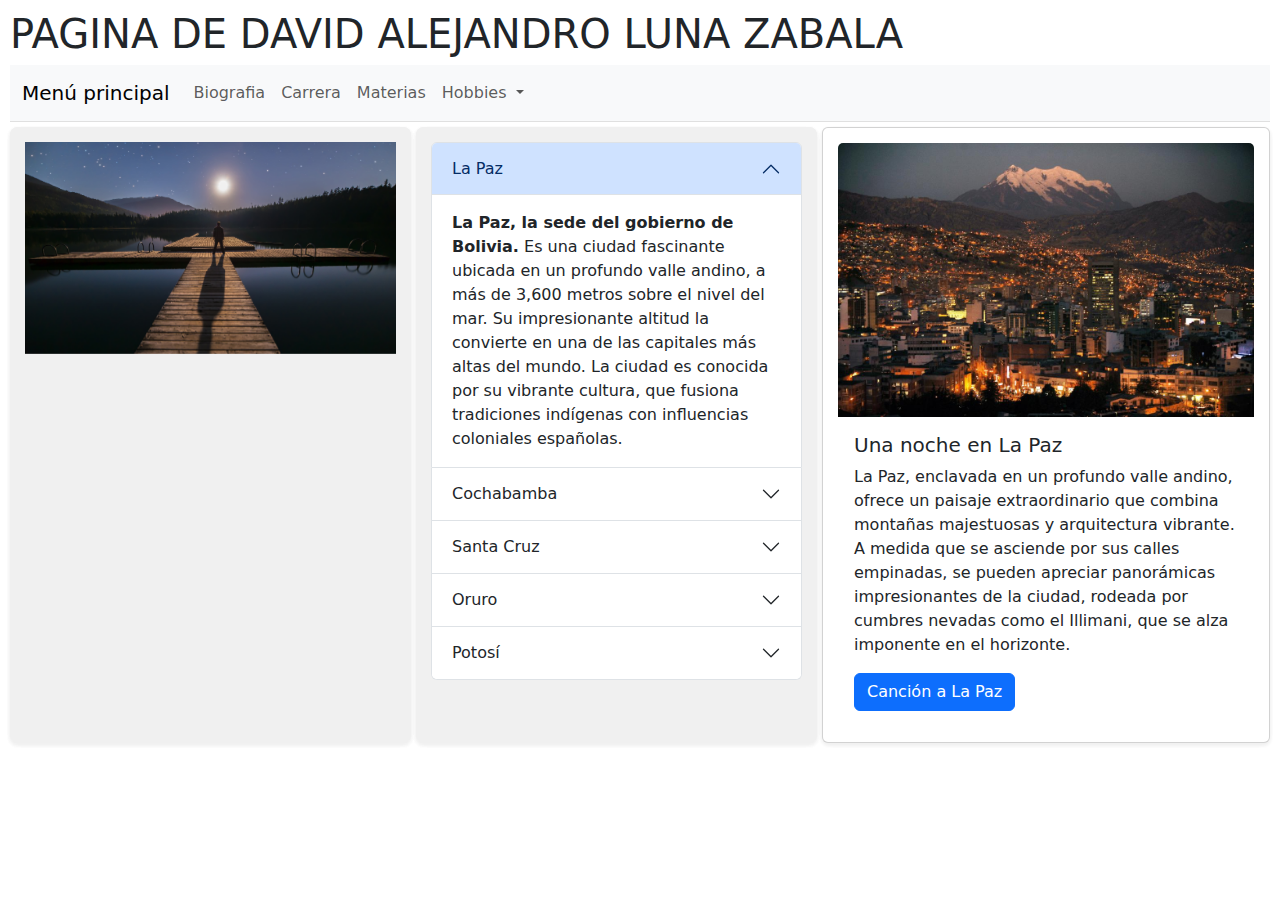
<file: index.html>
<!DOCTYPE html>
<html lang="en">
  <head>
    <meta charset="UTF-8" />
    <meta name="viewport" content="width=device-width, initial-scale=1.0" />
    <link rel="stylesheet" href="estilos/estilo.css" />
    <link rel="stylesheet" href="css/bootstrap.min.css" />
    <script src="js/bootstrap.bundle.min.js"></script>
    <!--<link rel="stylesheet" href="style.css">-->
    <title>Menú Principal</title>
  </head>
  <body>
    <div class="padre">
      <!--CABECERA-->
      <div class="header"></div>
      <h1>PAGINA DE DAVID ALEJANDRO LUNA ZABALA</h1>
      <!--MENU-->
      <div class="nav"></div>
      <nav class="navbar navbar-expand-lg navbar-light bg-light">
        <div class="container-fluid">
          <a class="navbar-brand" href="#">Menú principal</a>
          <button
            class="navbar-toggler"
            type="button"
            data-bs-toggle="collapse"
            data-bs-target="#navbarNavDropdown"
            aria-controls="navbarNavDropdown"
            aria-expanded="false"
            aria-label="Toggle navigation">
            <span class="navbar-toggler-icon"></span>
          </button>
          <div class="collapse navbar-collapse" id="navbarNavDropdown">
            <ul class="navbar-nav">
              <li class="nav-item">
                <a
                  class="nav-link"
                  aria-current="page"
                  href="pags/biografia.html"
                  >Biografia</a
                >
              </li>
              <li class="nav-item">
                <a class="nav-link" href="pags/carrera.html">Carrera</a>
              </li>
              <li class="nav-item">
                <a class="nav-link" href="pags/materias.html">Materias</a>
              </li>
              <li class="nav-item dropdown">
                <a
                  class="nav-link dropdown-toggle"
                  href="#"
                  id="navbarDropdownMenuLink"
                  role="button"
                  data-bs-toggle="dropdown"
                  aria-expanded="false">
                  Hobbies
                </a>
                <ul
                  class="dropdown-menu"
                  aria-labelledby="navbarDropdownMenuLink">
                  <li>
                    <a class="dropdown-item" href="hobbies/deportes.html"
                      >Deportes</a
                    >
                  </li>
                  <li>
                    <a class="dropdown-item" href="hobbies/videojuegos.html"
                      >Videojuegos</a
                    >
                  </li>
                  <li>
                    <a class="dropdown-item" href="#">Cine y series</a>
                  </li>
                </ul>
              </li>
            </ul>
          </div>
        </div>
      </nav>
      <!--CONTENIDO 1-->
      <div class="cont1"></div>
      <div
        id="carouselExampleSlidesOnly"
        class="carousel slide"
        data-bs-ride="carousel">
        <div class="carousel-inner">
          <div class="carousel-item active">
            <img src="img/Paisaje1.jpg" class="d-block w-100" alt="..." />
          </div>
          <div class="carousel-item">
            <img src="img/Paisaje2.jpg" class="d-block w-100" alt="..." />
          </div>
          <div class="carousel-item">
            <img src="img/Paisaje3.jpg" class="d-block w-100" alt="..." />
          </div>
          <div class="carousel-item">
            <img src="img/Paisaje4.jpg" class="d-block w-100" alt="..." />
          </div>
        </div>
      </div>
      <!--CONTENIDO 2-->
      <div class="cont2"></div>
      <div class="accordion" id="accordionPanelsStayOpenExample">
        <div class="accordion-item">
          <h2 class="accordion-header" id="panelsStayOpen-headingOne">
            <button
              class="accordion-button"
              type="button"
              data-bs-toggle="collapse"
              data-bs-target="#panelsStayOpen-collapseOne"
              aria-expanded="true"
              aria-controls="panelsStayOpen-collapseOne">
              La Paz
            </button>
          </h2>
          <div
            id="panelsStayOpen-collapseOne"
            class="accordion-collapse collapse show"
            aria-labelledby="panelsStayOpen-headingOne">
            <div class="accordion-body">
              <strong>La Paz, la sede del gobierno de Bolivia.</strong> Es una
              ciudad fascinante ubicada en un profundo valle andino, a más de
              3,600 metros sobre el nivel del mar. Su impresionante altitud la
              convierte en una de las capitales más altas del mundo. La ciudad
              es conocida por su vibrante cultura, que fusiona tradiciones
              indígenas con influencias coloniales españolas.
            </div>
          </div>
        </div>
        <div class="accordion-item">
          <h2 class="accordion-header" id="panelsStayOpen-headingTwo">
            <button
              class="accordion-button collapsed"
              type="button"
              data-bs-toggle="collapse"
              data-bs-target="#panelsStayOpen-collapseTwo"
              aria-expanded="false"
              aria-controls="panelsStayOpen-collapseTwo">
              Cochabamba
            </button>
          </h2>
          <div
            id="panelsStayOpen-collapseTwo"
            class="accordion-collapse collapse"
            aria-labelledby="panelsStayOpen-headingTwo">
            <div class="accordion-body">
              <strong
                >Cochabamba, ciudad con clima templado y belleza
                natural.</strong
              >
              La ciudad es famosa por su comida, destacando platos como la
              llajwa, el pique macho y el famoso silpancho. Además, Cochabamba
              tiene una vibrante vida cultural, con festivales y tradiciones que
              reflejan su diversidad étnica. Con su mezcla de tradición y
              modernidad, Cochabamba es un destino que invita a explorar y
              disfrutar de su hospitalidad y belleza.
            </div>
          </div>
        </div>
        <div class="accordion-item">
          <h2 class="accordion-header" id="panelsStayOpen-headingThree">
            <button
              class="accordion-button collapsed"
              type="button"
              data-bs-toggle="collapse"
              data-bs-target="#panelsStayOpen-collapseThree"
              aria-expanded="false"
              aria-controls="panelsStayOpen-collapseThree">
              Santa Cruz
            </button>
          </h2>
          <div
            id="panelsStayOpen-collapseThree"
            class="accordion-collapse collapse"
            aria-labelledby="panelsStayOpen-headingThree">
            <div class="accordion-body">
              <strong
                >Santa Cruz, una ciudad dinámica y en crecimiento de
                Bolivia.</strong
              >
              El centro de Santa Cruz destaca por su arquitectura moderna y
              colonial, con plazas vibrantes como la Plaza 24 de Septiembre,
              donde los cruceños se reúnen para disfrutar de la vida social y
              cultural. La ciudad también es famosa por su gastronomía, que
              refleja la diversidad de su población; platos como el majadito y
              la salteña son solo algunos ejemplos de la rica oferta culinaria.
            </div>
          </div>
        </div>
        <div class="accordion-item">
          <h2 class="accordion-header" id="panelsStayOpen-headingFour">
            <button
              class="accordion-button collapsed"
              type="button"
              data-bs-toggle="collapse"
              data-bs-target="#panelsStayOpen-collapseFour"
              aria-expanded="false"
              aria-controls="panelsStayOpen-collapseFour">
              Oruro
            </button>
          </h2>
          <div
            id="panelsStayOpen-collapseFour"
            class="accordion-collapse collapse"
            aria-labelledby="panelsStayOpen-headingFour">
            <div class="accordion-body">
              <strong
                >Oruro, conocida como la capital del folklore boliviano.</strong
              >
              es una ciudad situada en el altiplano a unos 3,700 metros sobre el
              nivel del mar. Famosa por su rica tradición cultural, Oruro se
              destaca especialmente por su carnaval, declarado Patrimonio
              Cultural Inmaterial de la Humanidad por la UNESCO. Durante esta
              festividad, danzas coloridas y música vibrante llenan las calles,
              atrayendo a miles de visitantes cada año.
            </div>
          </div>
        </div>
        <div class="accordion-item">
          <h2 class="accordion-header" id="panelsStayOpen-headingFive">
            <button
              class="accordion-button collapsed"
              type="button"
              data-bs-toggle="collapse"
              data-bs-target="#panelsStayOpen-collapseFive"
              aria-expanded="false"
              aria-controls="panelsStayOpen-collapseFive">
              Potosí
            </button>
          </h2>
          <div
            id="panelsStayOpen-collapseFive"
            class="accordion-collapse collapse"
            aria-labelledby="panelsStayOpen-headingFive">
            <div class="accordion-body">
              <strong>Potosí, una de las ciudades más altas del mundo.</strong>
              se encuentra a más de 4,000 metros sobre el nivel del mar, en el
              corazón de Bolivia. Famosa por su rica historia minera, Potosí fue
              en su apogeo el centro productor de plata más importante del mundo
              durante el siglo XVI, lo que la convirtió en una de las ciudades
              más ricas de su tiempo.
            </div>
          </div>
        </div>
      </div>
      <!--CONTENIDO 3-->
      <div class="cont3"></div>
      <div class="card" style="width: 28rem">
        <img src="img/La Paz.jpg" class="card-img-top" alt="..." />
        <div class="card-body">
          <h5 class="card-title">Una noche en La Paz</h5>
          <p class="card-text">
            La Paz, enclavada en un profundo valle andino, ofrece un paisaje
            extraordinario que combina montañas majestuosas y arquitectura
            vibrante. A medida que se asciende por sus calles empinadas, se
            pueden apreciar panorámicas impresionantes de la ciudad, rodeada por
            cumbres nevadas como el Illimani, que se alza imponente en el
            horizonte.
          </p>
          <a
            href="https://youtu.be/HZSjXDcXhg4?si=klxfMp7rEmg5zeXl"
            class="btn btn-primary"
            >Canción a La Paz</a
          >
        </div>
      </div>
    </div>
  </body>
</html>
</file>
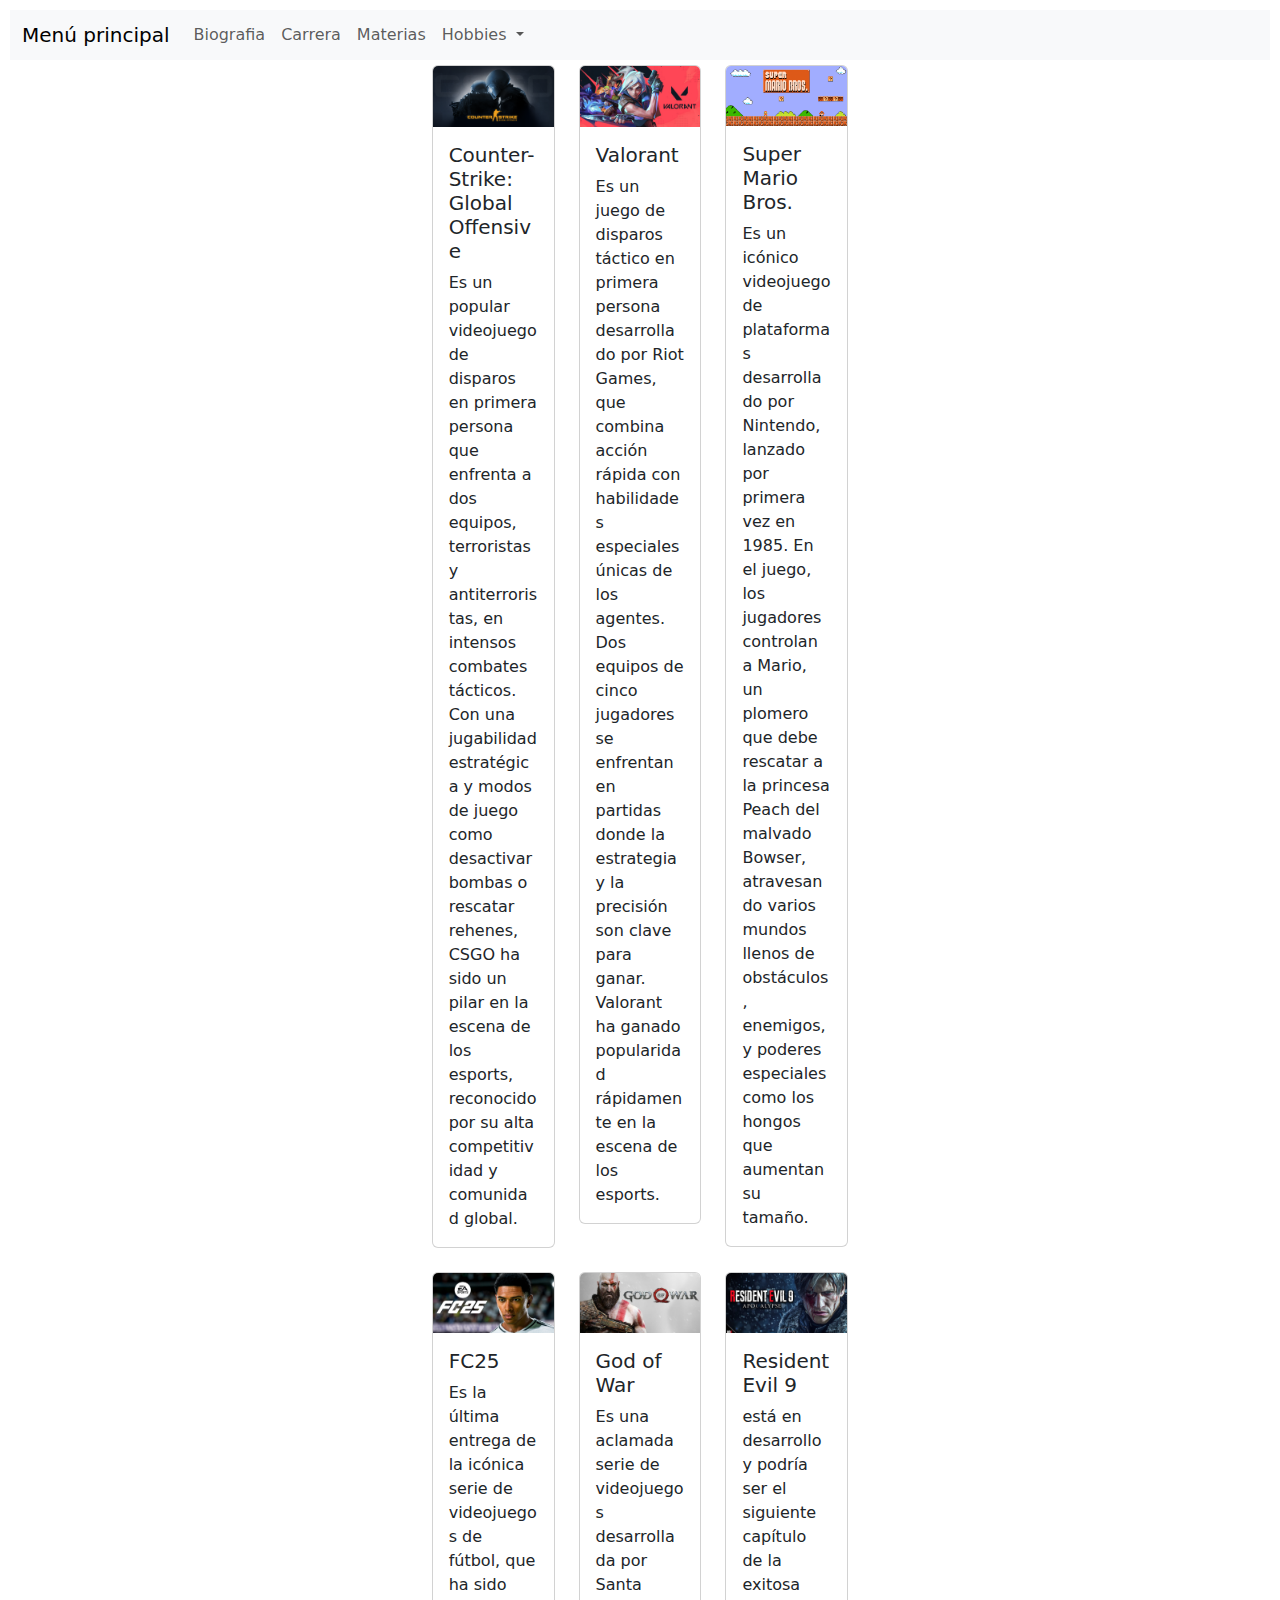
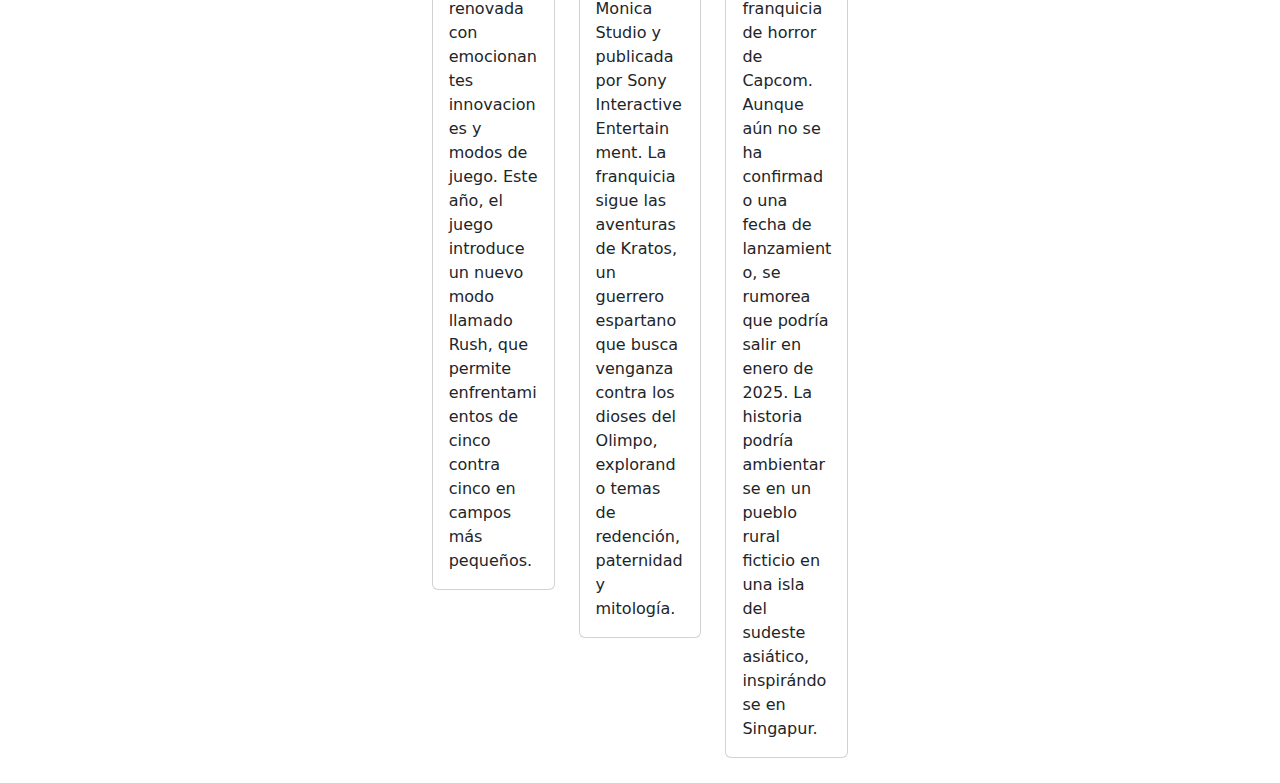
<file: hobbies/cine.html>
<!DOCTYPE html>
<html lang="en">
  <head>
    <meta charset="UTF-8" />
    <meta name="viewport" content="width=device-width, initial-scale=1.0" />
    <link rel="stylesheet" href="../estilos/estilo6.css" />
    <link rel="stylesheet" href="../css/bootstrap.min.css" />
    <script src="../js/bootstrap.bundle.min.js"></script>
    <title>Cine y series</title>
  </head>
  <body>
    <div class="padre">
      <!--MENU-->
      <div class="nav"></div>
      <nav class="navbar navbar-expand-lg navbar-light bg-light">
        <div class="container-fluid">
          <a class="navbar-brand" href="../index.html">Menú principal</a>
          <button
            class="navbar-toggler"
            type="button"
            data-bs-toggle="collapse"
            data-bs-target="#navbarNavDropdown"
            aria-controls="navbarNavDropdown"
            aria-expanded="false"
            aria-label="Toggle navigation">
            <span class="navbar-toggler-icon"></span>
          </button>
          <div class="collapse navbar-collapse" id="navbarNavDropdown">
            <ul class="navbar-nav">
              <li class="nav-item">
                <a
                  class="nav-link"
                  aria-current="page"
                  href="../pags/biografia.html"
                  >Biografia</a
                >
              </li>
              <li class="nav-item">
                <a class="nav-link" href="../pags/carrera.html">Carrera</a>
              </li>
              <li class="nav-item">
                <a class="nav-link" href="../pags/materias.html">Materias</a>
              </li>
              <li class="nav-item dropdown">
                <a
                  class="nav-link dropdown-toggle"
                  href="#"
                  id="navbarDropdownMenuLink"
                  role="button"
                  data-bs-toggle="dropdown"
                  aria-expanded="false">
                  Hobbies
                </a>
                <ul
                  class="dropdown-menu"
                  aria-labelledby="navbarDropdownMenuLink">
                  <li>
                    <a class="dropdown-item" href="../hobbies/deportes.html"
                      >Deportes</a
                    >
                  </li>
                  <li>
                    <a class="dropdown-item" href="../hobbies/videojuegos.html"
                      >Videojuegos</a
                    >
                  </li>
                  <li>
                    <a class="dropdown-item active" href="../hobbies/cine.html"
                      >Cine y series</a
                    >
                  </li>
                </ul>
              </li>
            </ul>
          </div>
        </div>
      </nav>
      <!--CONTENEDOR-->
      <div class="container"></div>
      <div class="row row-cols-1 row-cols-md-3 g-4">
        <div class="col">
          <div class="card">
            <img src="../img/CSGO.png" class="card-img-top" alt="..." />
            <div class="card-body">
              <h5 class="card-title">Counter-Strike: Global Offensive</h5>
              <p class="card-text">
                Es un popular videojuego de disparos en primera persona que
                enfrenta a dos equipos, terroristas y antiterroristas, en
                intensos combates tácticos. Con una jugabilidad estratégica y
                modos de juego como desactivar bombas o rescatar rehenes, CSGO
                ha sido un pilar en la escena de los esports, reconocido por su
                alta competitividad y comunidad global.
              </p>
            </div>
          </div>
        </div>
        <div class="col">
          <div class="card">
            <img src="../img/Valorant.jpg" class="card-img-top" alt="..." />
            <div class="card-body">
              <h5 class="card-title">Valorant</h5>
              <p class="card-text">
                Es un juego de disparos táctico en primera persona desarrollado
                por Riot Games, que combina acción rápida con habilidades
                especiales únicas de los agentes. Dos equipos de cinco jugadores
                se enfrentan en partidas donde la estrategia y la precisión son
                clave para ganar. Valorant ha ganado popularidad rápidamente en
                la escena de los esports.
              </p>
            </div>
          </div>
        </div>
        <div class="col">
          <div class="card">
            <img src="../img/Mario Bros..jpg" class="card-img-top" alt="..." />
            <div class="card-body">
              <h5 class="card-title">Super Mario Bros.</h5>
              <p class="card-text">
                Es un icónico videojuego de plataformas desarrollado por
                Nintendo, lanzado por primera vez en 1985. En el juego, los
                jugadores controlan a Mario, un plomero que debe rescatar a la
                princesa Peach del malvado Bowser, atravesando varios mundos
                llenos de obstáculos, enemigos, y poderes especiales como los
                hongos que aumentan su tamaño.
              </p>
            </div>
          </div>
        </div>
        <div class="col">
          <div class="card">
            <img src="../img/Fifa.jpg" class="card-img-top" alt="..." />
            <div class="card-body">
              <h5 class="card-title">FC25</h5>
              <p class="card-text">
                Es la última entrega de la icónica serie de videojuegos de
                fútbol, que ha sido renovada con emocionantes innovaciones y
                modos de juego. Este año, el juego introduce un nuevo modo
                llamado Rush, que permite enfrentamientos de cinco contra cinco
                en campos más pequeños.
              </p>
            </div>
          </div>
        </div>
        <div class="col">
          <div class="card">
            <img src="../img/god of War.jpg" class="card-img-top" alt="..." />
            <div class="card-body">
              <h5 class="card-title">God of War</h5>
              <p class="card-text">
                Es una aclamada serie de videojuegos desarrollada por Santa
                Monica Studio y publicada por Sony Interactive Entertainment. La
                franquicia sigue las aventuras de Kratos, un guerrero espartano
                que busca venganza contra los dioses del Olimpo, explorando
                temas de redención, paternidad y mitología.
              </p>
            </div>
          </div>
        </div>
        <div class="col">
          <div class="card">
            <img
              src="../img/Resident Evil 9.jpg"
              class="card-img-top"
              alt="..." />
            <div class="card-body">
              <h5 class="card-title">Resident Evil 9</h5>
              <p class="card-text">
                está en desarrollo y podría ser el siguiente capítulo de la
                exitosa franquicia de horror de Capcom. Aunque aún no se ha
                confirmado una fecha de lanzamiento, se rumorea que podría salir
                en enero de 2025. La historia podría ambientarse en un pueblo
                rural ficticio en una isla del sudeste asiático, inspirándose en
                Singapur.
              </p>
            </div>
          </div>
        </div>
      </div>
      <!--CONTENIDO 1-->
      <div class="cont1"></div>
      <!--CONTENEDOR 2-->
      <div class="cont2"></div>
      <!--PIE DE PAGINA-->
      <div class="footer"></div>
    </div>
  </body>
</html>
</file>
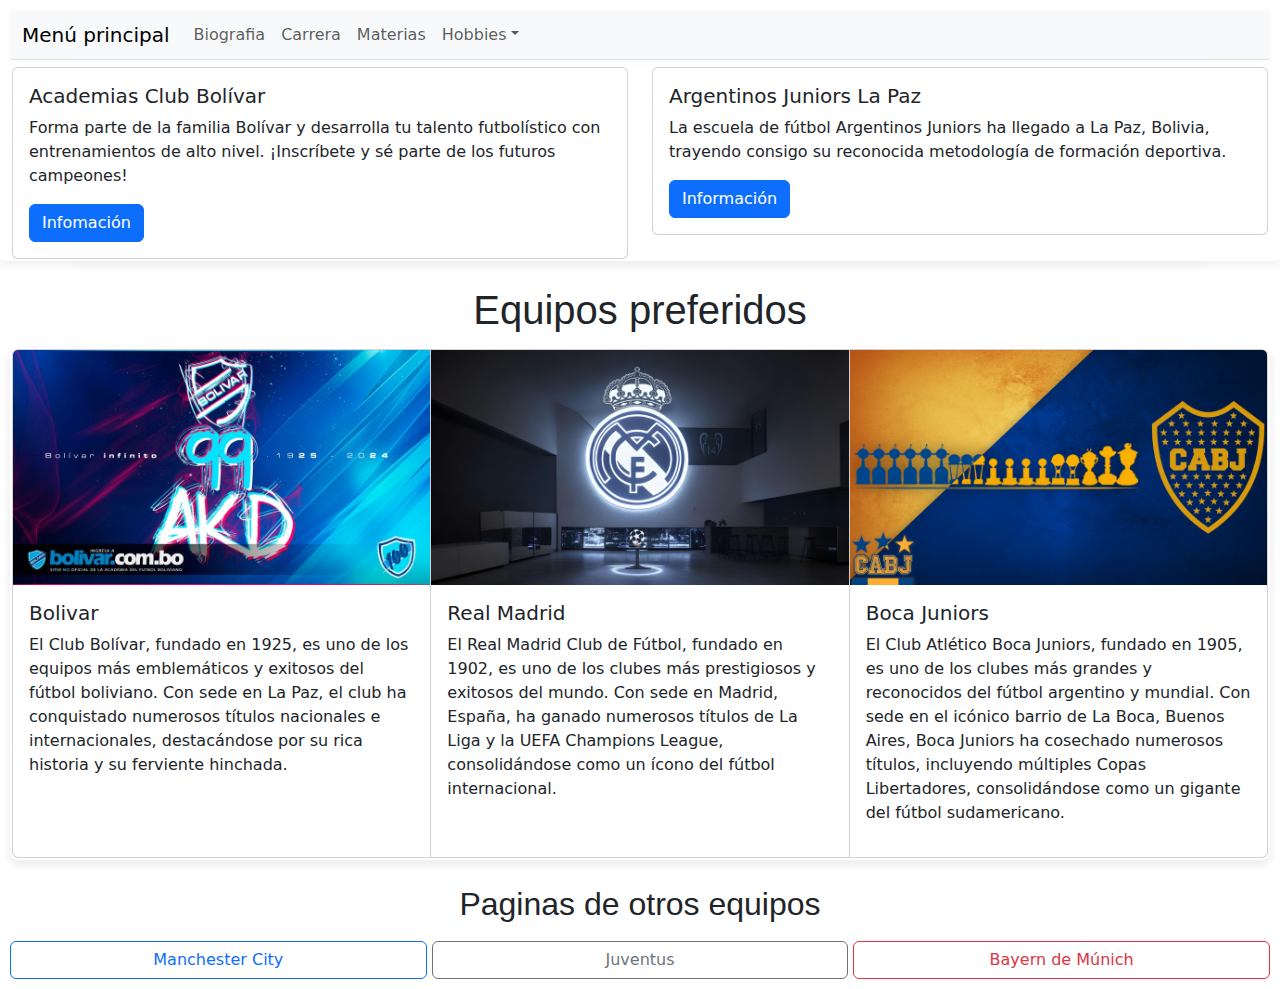
<file: hobbies/deportes.html>
<!DOCTYPE html>
<html lang="en">
  <head>
    <meta charset="UTF-8" />
    <meta name="viewport" content="width=device-width, initial-scale=1.0" />
    <link rel="stylesheet" href="../estilos/estilo4.css" />
    <link rel="stylesheet" href="../css/bootstrap.min.css" />
    <script src="../js/bootstrap.bundle.min.js"></script>
    <title>Deportes</title>
  </head>
  <body>
    <div class="padre">
      <!--MENU-->
      <div class="nav"></div>
      <nav class="navbar navbar-expand-lg navbar-light bg-light">
        <div class="container-fluid">
          <a class="navbar-brand" href="../index.html">Menú principal</a>
          <button
            class="navbar-toggler"
            type="button"
            data-bs-toggle="collapse"
            data-bs-target="#navbarNavDropdown"
            aria-controls="navbarNavDropdown"
            aria-expanded="false"
            aria-label="Toggle navigation">
            <span class="navbar-toggler-icon"></span>
          </button>
          <div class="collapse navbar-collapse" id="navbarNavDropdown">
            <ul class="navbar-nav">
              <li class="nav-item">
                <a
                  class="nav-link"
                  aria-current="page"
                  href="../pags/biografia.html"
                  >Biografia</a
                >
              </li>
              <li class="nav-item">
                <a class="nav-link" href="../pags/carrera.html">Carrera</a>
              </li>
              <li class="nav-item">
                <a class="nav-link" href="../pags/materias.html">Materias</a>
              </li>
              <li class="nav-item dropdown">
                <a
                  class="nav-link dropdown-toggle"
                  href="#"
                  id="navbarDropdownMenuLink"
                  role="button"
                  data-bs-toggle="dropdown"
                  aria-expanded="false"
                  >Hobbies</a
                >
                <ul
                  class="dropdown-menu"
                  aria-labelledby="navbarDropdownMenuLink">
                  <li>
                    <a
                      class="dropdown-item active"
                      href="../hobbies/deportes.html"
                      >Deportes</a
                    >
                  </li>
                  <li>
                    <a class="dropdown-item" href="../hobbies/videojuegos.html"
                      >Videojuegos</a
                    >
                  </li>
                  <li>
                    <a class="dropdown-item" href="../hobbies/cine.html"
                      >Cine y series</a
                    >
                  </li>
                </ul>
              </li>
            </ul>
          </div>
        </div>
      </nav>
      <!--CONTENEDOR-->
      <div class="container"></div>
      <div class="row">
        <div class="col-sm-6">
          <div class="card">
            <div class="card-body">
              <h5 class="card-title">Academias Club Bolívar</h5>
              <p class="card-text">
                Forma parte de la familia Bolívar y desarrolla tu talento
                futbolístico con entrenamientos de alto nivel. ¡Inscríbete y sé
                parte de los futuros campeones!
              </p>
              <a
                href="https://clubbolivar.com/akademia/"
                class="btn btn-primary"
                >Infomación</a
              >
            </div>
          </div>
        </div>
        <div class="col-sm-6">
          <div class="card">
            <div class="card-body">
              <h5 class="card-title">Argentinos Juniors La Paz</h5>
              <p class="card-text">
                La escuela de fútbol Argentinos Juniors ha llegado a La Paz,
                Bolivia, trayendo consigo su reconocida metodología de formación
                deportiva.
              </p>
              <a
                href="https://www.facebook.com/ArgentinosJuniorsLaPaz/"
                class="btn btn-primary"
                >Información</a
              >
            </div>
          </div>
        </div>
      </div>
      <!--CONTENIDO 1-->
      <div class="cont1"></div>
      <h1>Equipos preferidos</h1>
      <div class="card-group">
        <div class="card">
          <img src="../img/Bolivar.jpg" class="card-img-top" alt="..." />
          <div class="card-body">
            <h5 class="card-title">Bolivar</h5>
            <p class="card-text">
              El Club Bolívar, fundado en 1925, es uno de los equipos más
              emblemáticos y exitosos del fútbol boliviano. Con sede en La Paz,
              el club ha conquistado numerosos títulos nacionales e
              internacionales, destacándose por su rica historia y su ferviente
              hinchada.
            </p>
            <p class="card-text">
              <small class="text-muted"></small>
            </p>
          </div>
        </div>
        <div class="card">
          <img src="../img/Real madrid.jpg" class="card-img-top" alt="..." />
          <div class="card-body">
            <h5 class="card-title">Real Madrid</h5>
            <p class="card-text">
              El Real Madrid Club de Fútbol, fundado en 1902, es uno de los
              clubes más prestigiosos y exitosos del mundo. Con sede en Madrid,
              España, ha ganado numerosos títulos de La Liga y la UEFA Champions
              League, consolidándose como un ícono del fútbol internacional.
            </p>

            <p class="card-text">
              <small class="text-muted"></small>
            </p>
          </div>
        </div>
        <div class="card">
          <img src="../img/Boca.jpg" class="card-img-top" alt="..." />
          <div class="card-body">
            <h5 class="card-title">Boca Juniors</h5>
            <p class="card-text">
              El Club Atlético Boca Juniors, fundado en 1905, es uno de los
              clubes más grandes y reconocidos del fútbol argentino y mundial.
              Con sede en el icónico barrio de La Boca, Buenos Aires, Boca
              Juniors ha cosechado numerosos títulos, incluyendo múltiples Copas
              Libertadores, consolidándose como un gigante del fútbol
              sudamericano.
            </p>
            <p class="card-text">
              <small class="text-muted"></small>
            </p>
          </div>
        </div>
      </div>
      <!--PIE DE PAGINA-->
      <div class="footer"></div>
      <h2>Paginas de otros equipos</h2>
      <a
        type="button"
        class="btn btn-outline-primary"
        href="https://es.mancity.com/"
        >Manchester City</a
      >
      <a
        type="button"
        class="btn btn-outline-secondary"
        href="https://www.juventus.com/en"
        >Juventus</a
      >
      <a
        type="button"
        class="btn btn-outline-danger"
        href="https://fcbayern.com/es"
        >Bayern de Múnich</a
      >
    </div>
  </body>
</html>
</file>
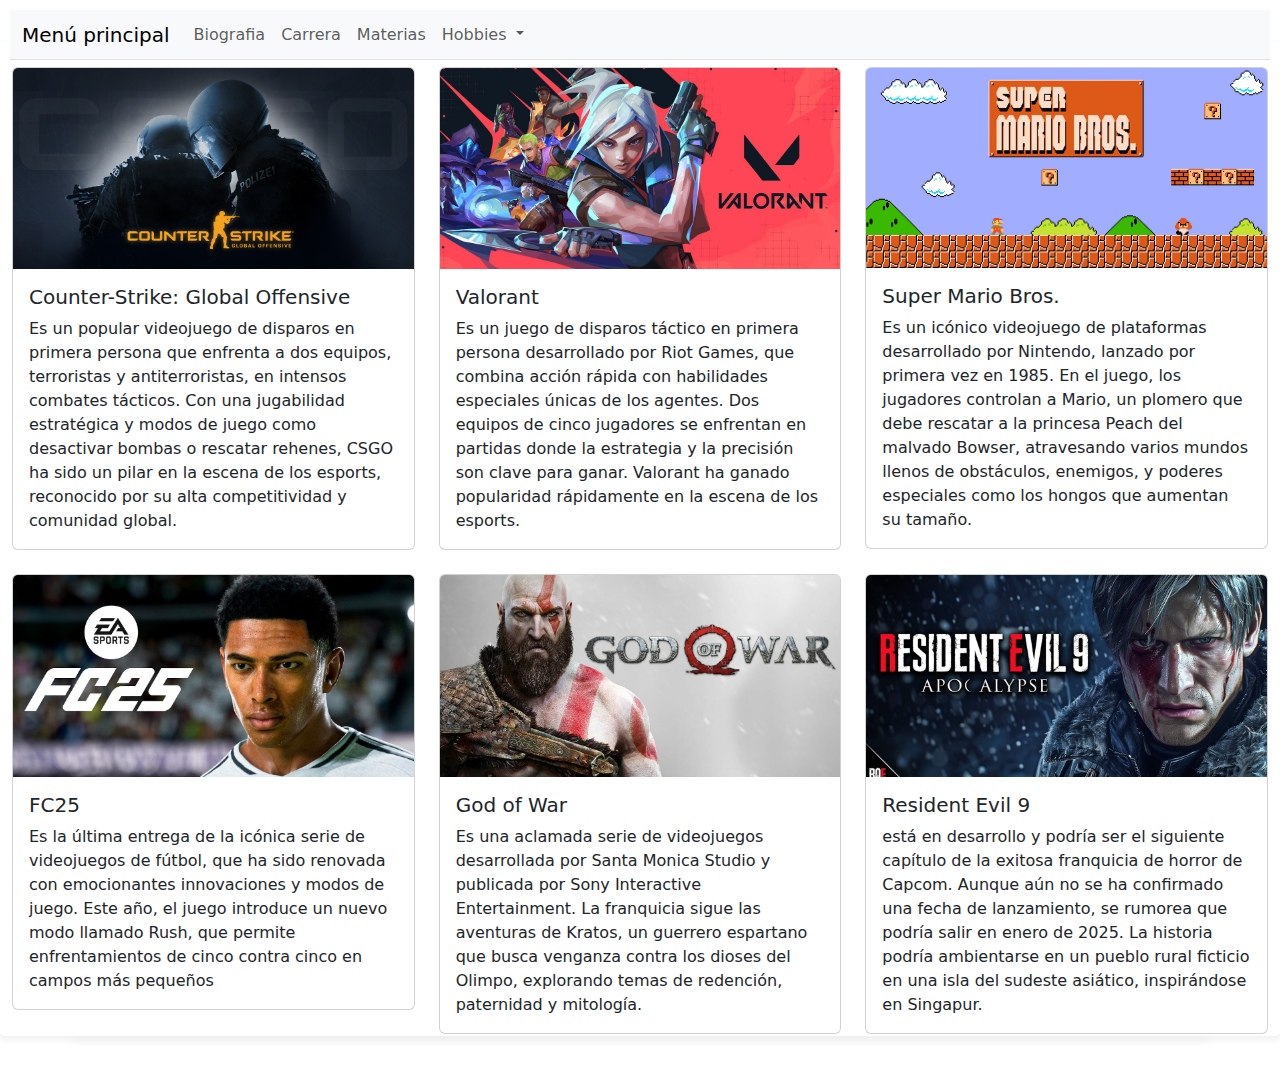
<file: hobbies/videojuegos.html>
<!DOCTYPE html>
<html lang="en">
  <head>
    <meta charset="UTF-8" />
    <meta name="viewport" content="width=device-width, initial-scale=1.0" />
    <link rel="stylesheet" href="../estilos/estilo5.css" />
    <link rel="stylesheet" href="../css/bootstrap.min.css" />
    <script src="../js/bootstrap.bundle.min.js"></script>
    <title>Videojuegos</title>
  </head>
  <body>
    <div class="padre">
      <!--MENU-->
      <div class="nav"></div>
      <nav class="navbar navbar-expand-lg navbar-light bg-light">
        <div class="container-fluid">
          <a class="navbar-brand" href="../index.html">Menú principal</a>
          <button
            class="navbar-toggler"
            type="button"
            data-bs-toggle="collapse"
            data-bs-target="#navbarNavDropdown"
            aria-controls="navbarNavDropdown"
            aria-expanded="false"
            aria-label="Toggle navigation">
            <span class="navbar-toggler-icon"></span>
          </button>
          <div class="collapse navbar-collapse" id="navbarNavDropdown">
            <ul class="navbar-nav">
              <li class="nav-item">
                <a
                  class="nav-link"
                  aria-current="page"
                  href="../pags/biografia.html"
                  >Biografia</a
                >
              </li>
              <li class="nav-item">
                <a class="nav-link" href="../pags/carrera.html">Carrera</a>
              </li>
              <li class="nav-item">
                <a class="nav-link" href="../pags/materias.html">Materias</a>
              </li>
              <li class="nav-item dropdown">
                <a
                  class="nav-link dropdown-toggle"
                  href="#"
                  id="navbarDropdownMenuLink"
                  role="button"
                  data-bs-toggle="dropdown"
                  aria-expanded="false">
                  Hobbies
                </a>
                <ul
                  class="dropdown-menu"
                  aria-labelledby="navbarDropdownMenuLink">
                  <li>
                    <a class="dropdown-item" href="../hobbies/deportes.html"
                      >Deportes</a
                    >
                  </li>
                  <li>
                    <a
                      class="dropdown-item active"
                      href="../hobbies/videojuegos.html"
                      >Videojuegos</a
                    >
                  </li>
                  <li>
                    <a class="dropdown-item" href="../hobbies/cine.html"
                      >Cine y series</a
                    >
                  </li>
                </ul>
              </li>
            </ul>
          </div>
        </div>
      </nav>
      <!--CONTENEDOR-->
      <div class="container"></div>
      <div class="row row-cols-1 row-cols-md-3 g-4">
        <div class="col">
          <div class="card">
            <img src="../img/CSGO.png" class="card-img-top" alt="..." />
            <div class="card-body">
              <h5 class="card-title">Counter-Strike: Global Offensive</h5>
              <p class="card-text">
                Es un popular videojuego de disparos en primera persona que
                enfrenta a dos equipos, terroristas y antiterroristas, en
                intensos combates tácticos. Con una jugabilidad estratégica y
                modos de juego como desactivar bombas o rescatar rehenes, CSGO ha
                sido un pilar en la escena de los esports, reconocido por su
                alta competitividad y comunidad global.
              </p>
            </div>
          </div>
        </div>
        <div class="col">
          <div class="card">
            <img src="../img/Valorant.jpg" class="card-img-top" alt="..." />
            <div class="card-body">
              <h5 class="card-title">Valorant</h5>
              <p class="card-text">
                Es un juego de disparos táctico en primera persona desarrollado
                por Riot Games, que combina acción rápida con habilidades
                especiales únicas de los agentes. Dos equipos de cinco jugadores
                se enfrentan en partidas donde la estrategia y la precisión son
                clave para ganar. Valorant ha ganado popularidad rápidamente en la escena de los esports.
              </p>
            </div>
          </div>
        </div>
        <div class="col">
          <div class="card">
            <img src="../img/Mario Bros..jpg" class="card-img-top" alt="..." />
            <div class="card-body">
              <h5 class="card-title">Super Mario Bros.</h5>
              <p class="card-text">
                Es un icónico videojuego de plataformas desarrollado por
                Nintendo, lanzado por primera vez en 1985. En el juego, los
                jugadores controlan a Mario, un plomero que debe rescatar a la
                princesa Peach del malvado Bowser, atravesando varios mundos
                llenos de obstáculos, enemigos, y poderes especiales como los
                hongos que aumentan su tamaño.
              </p>
            </div>
          </div>
        </div>
        <div class="col">
          <div class="card">
            <img src="../img/Fifa.jpg" class="card-img-top" alt="..." />
            <div class="card-body">
              <h5 class="card-title">FC25</h5>
              <p class="card-text">
                Es la última entrega de la icónica serie de videojuegos de
                fútbol, que ha sido renovada con emocionantes innovaciones y
                modos de juego. Este año, el juego introduce un nuevo modo
                llamado Rush, que permite enfrentamientos de cinco contra cinco
                en campos más pequeños
              </p>
            </div>
          </div>
        </div>
        <div class="col">
          <div class="card">
            <img src="../img/god of War.jpg" class="card-img-top" alt="..." />
            <div class="card-body">
              <h5 class="card-title">God of War</h5>
              <p class="card-text">
                Es una aclamada serie de videojuegos desarrollada por Santa
                Monica Studio y publicada por Sony Interactive Entertainment. La
                franquicia sigue las aventuras de Kratos, un guerrero espartano
                que busca venganza contra los dioses del Olimpo, explorando
                temas de redención, paternidad y mitología.
              </p>
            </div>
          </div>
        </div>
        <div class="col">
          <div class="card">
            <img
              src="../img/Resident Evil 9.jpg"
              class="card-img-top"
              alt="..." />
            <div class="card-body">
              <h5 class="card-title">Resident Evil 9</h5>
              <p class="card-text">
                está en desarrollo y podría ser el siguiente capítulo de la
                exitosa franquicia de horror de Capcom. Aunque aún no se ha
                confirmado una fecha de lanzamiento, se rumorea que podría salir
                en enero de 2025. La historia podría ambientarse en un pueblo
                rural ficticio en una isla del sudeste asiático, inspirándose en
                Singapur.
              </p>
            </div>
          </div>
        </div>
      </div>
    </div>
  </body>
</html>
</file>
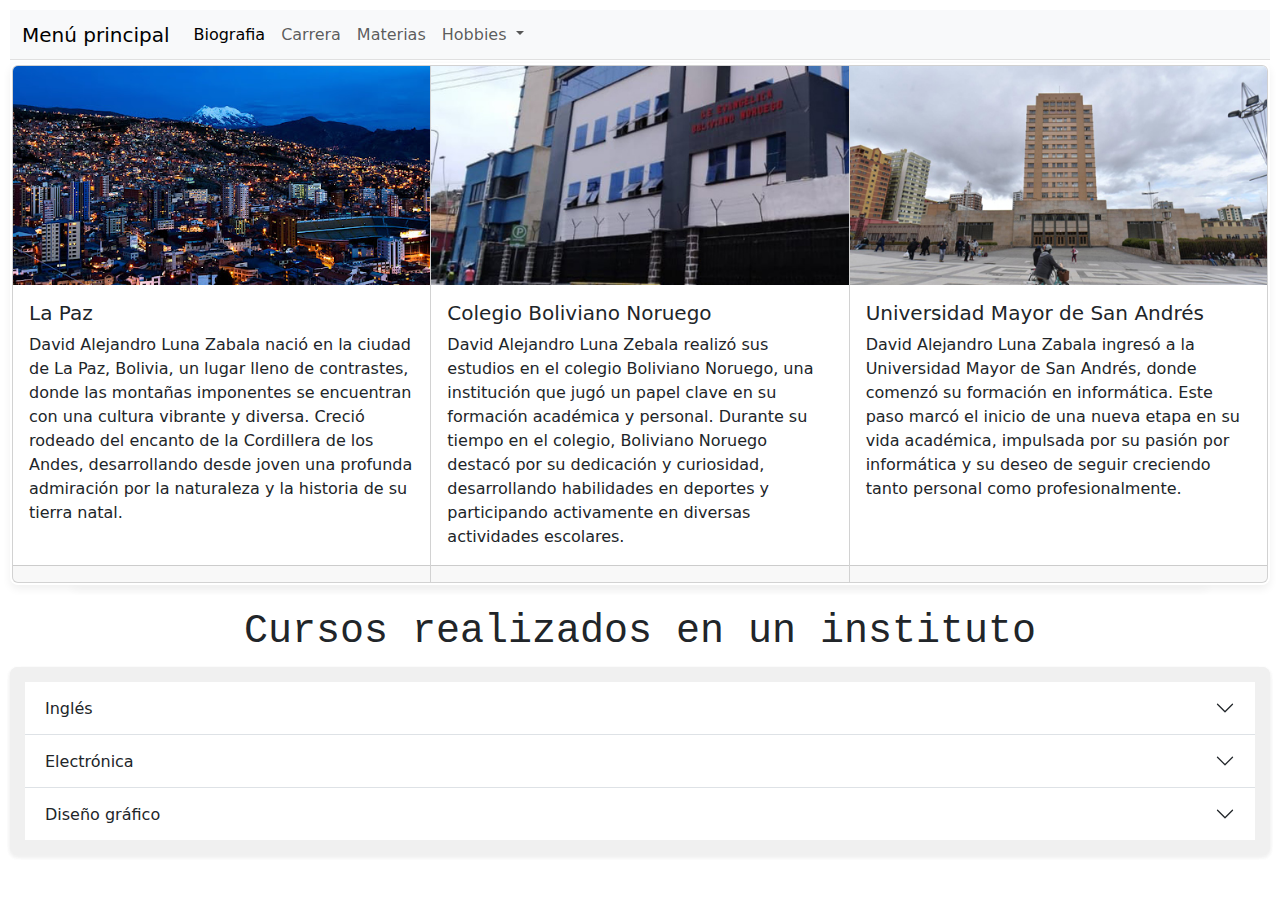
<file: pags/biografia.html>
<!DOCTYPE html>
<html lang="en">
  <head>
    <meta charset="UTF-8" />
    <meta name="viewport" content="width=device-width, initial-scale=1.0" />
    <link rel="stylesheet" href="../estilos/estilo1.css" />
    <link rel="stylesheet" href="../css/bootstrap.min.css" />
    <script src="../js/bootstrap.bundle.min.js"></script>
    <title>Biografia</title>
  </head>
  <body>
    <div class="padre">
      <!--MENU-->
      <div class="nav"></div>
      <nav class="navbar navbar-expand-lg navbar-light bg-light">
        <div class="container-fluid">
          <a class="navbar-brand" href="../index.html">Menú principal</a>
          <button
            class="navbar-toggler"
            type="button"
            data-bs-toggle="collapse"
            data-bs-target="#navbarNavDropdown"
            aria-controls="navbarNavDropdown"
            aria-expanded="false"
            aria-label="Toggle navigation">
            <span class="navbar-toggler-icon"></span>
          </button>
          <div class="collapse navbar-collapse" id="navbarNavDropdown">
            <ul class="navbar-nav">
              <li class="nav-item">
                <a
                  class="nav-link active"
                  aria-current="page"
                  href="pags/biografia.html"
                  >Biografia</a
                >
              </li>
              <li class="nav-item">
                <a class="nav-link" href="../pags/carrera.html">Carrera</a>
              </li>
              <li class="nav-item">
                <a class="nav-link" href="../pags/materias.html">Materias</a>
              </li>
              <li class="nav-item dropdown">
                <a
                  class="nav-link dropdown-toggle"
                  href="#"
                  id="navbarDropdownMenuLink"
                  role="button"
                  data-bs-toggle="dropdown"
                  aria-expanded="false">
                  Hobbies
                </a>
                <ul
                  class="dropdown-menu"
                  aria-labelledby="navbarDropdownMenuLink">
                  <li>
                    <a class="dropdown-item" href="../hobbies/deportes.html"
                      >Deportes</a
                    >
                  </li>
                  <li>
                    <a class="dropdown-item" href="../hobbies/videojuegos.html"
                      >Videojuegos</a
                    >
                  </li>
                  <li>
                    <a class="dropdown-item" href="#">Cine y series</a>
                  </li>
                </ul>
              </li>
            </ul>
          </div>
        </div>
      </nav>
      <!--CONTENEDOR-->
      <div class="container"></div>
      <div class="card-group">
        <div class="card">
          <img src="../img/Ciudad.jpg" class="card-img-top" alt="..." />
          <div class="card-body">
            <h5 class="card-title">La Paz</h5>
            <p class="card-text">
              David Alejandro Luna Zabala nació en la ciudad de La Paz, Bolivia,
              un lugar lleno de contrastes, donde las montañas imponentes se
              encuentran con una cultura vibrante y diversa. Creció rodeado del
              encanto de la Cordillera de los Andes, desarrollando desde joven
              una profunda admiración por la naturaleza y la historia de su
              tierra natal.
            </p>
          </div>
          <div class="card-footer">
            <small class="text-muted"></small>
          </div>
        </div>
        <div class="card">
          <img src="../img/Colegio.jpg" class="card-img-top" alt="..." />
          <div class="card-body">
            <h5 class="card-title">Colegio Boliviano Noruego</h5>
            <p class="card-text">
              David Alejandro Luna Zebala realizó sus estudios en el colegio
              Boliviano Noruego, una institución que jugó un papel clave en su
              formación académica y personal. Durante su tiempo en el colegio,
              Boliviano Noruego destacó por su dedicación y curiosidad,
              desarrollando habilidades en deportes y participando activamente
              en diversas actividades escolares.
            </p>
          </div>
          <div class="card-footer">
            <small class="text-muted"></small>
          </div>
        </div>
        <div class="card">
          <img src="../img/UMSA.jpg" class="card-img-top" alt="..." />
          <div class="card-body">
            <h5 class="card-title">Universidad Mayor de San Andrés</h5>
            <p class="card-text">
              David Alejandro Luna Zabala ingresó a la Universidad Mayor de San
              Andrés, donde comenzó su formación en informática. Este paso marcó
              el inicio de una nueva etapa en su vida académica, impulsada por
              su pasión por informática y su deseo de seguir creciendo tanto
              personal como profesionalmente.
            </p>
          </div>
          <div class="card-footer">
            <small class="text-muted"></small>
          </div>
        </div>
      </div>
      <!--CONTENIDO 1-->
      <div class="cont1"></div>
      <h1>Cursos realizados en un instituto</h1>
      <div class="accordion accordion-flush" id="accordionFlushExample">
        <div class="accordion-item">
          <h2 class="accordion-header" id="flush-headingOne">
            <button
              class="accordion-button collapsed"
              type="button"
              data-bs-toggle="collapse"
              data-bs-target="#flush-collapseOne"
              aria-expanded="false"
              aria-controls="flush-collapseOne">
              Inglés
            </button>
          </h2>
          <div
            id="flush-collapseOne"
            class="accordion-collapse collapse"
            aria-labelledby="flush-headingOne"
            data-bs-parent="#accordionFlushExample">
            <div class="accordion-body">
              Estudió inglés, donde recibió una formación integral que abarcó
              desde la gramática y el vocabulario hasta la comprensión oral y
              escrita. Su dedicación y esfuerzo le permitieron alcanzar un nivel
              avanzado en el idioma, lo que ha sido fundamental para su
              desarrollo profesional. Las habilidades adquiridas le han abierto
              puertas en el ámbito laboral y le han facilitado la comunicación
              en entornos multiculturales, enriqueciendo su vida personal y
              profesional.
            </div>
          </div>
        </div>
        <div class="accordion-item">
          <h2 class="accordion-header" id="flush-headingTwo">
            <button
              class="accordion-button collapsed"
              type="button"
              data-bs-toggle="collapse"
              data-bs-target="#flush-collapseTwo"
              aria-expanded="false"
              aria-controls="flush-collapseTwo">
              Electrónica
            </button>
          </h2>
          <div
            id="flush-collapseTwo"
            class="accordion-collapse collapse"
            aria-labelledby="flush-headingTwo"
            data-bs-parent="#accordionFlushExample">
            <div class="accordion-body">
              Cursó estudios en electrónica, donde se sumergió en un currículo
              que combinaba teoría y práctica. A lo largo de su formación,
              adquirió conocimientos sobre circuitos, sistemas digitales y
              tecnologías emergentes, así como habilidades en la resolución de
              problemas técnicos. Esta sólida base le ha permitido participar en
              proyectos innovadores y desarrollar soluciones prácticas en el
              campo de la ingeniería electrónica, contribuyendo así a su
              crecimiento profesional y su capacidad para adaptarse a los
              avances tecnológicos.
            </div>
          </div>
        </div>
        <div class="accordion-item">
          <h2 class="accordion-header" id="flush-headingThree">
            <button
              class="accordion-button collapsed"
              type="button"
              data-bs-toggle="collapse"
              data-bs-target="#flush-collapseThree"
              aria-expanded="false"
              aria-controls="flush-collapseThree">
              Diseño gráfico
            </button>
          </h2>
          <div
            id="flush-collapseThree"
            class="accordion-collapse collapse"
            aria-labelledby="flush-headingThree"
            data-bs-parent="#accordionFlushExample">
            <div class="accordion-body">
              Se especializó en diseño gráfico, donde se sumergió en un
              currículo que abarcaba desde la teoría del color y la tipografía
              hasta el diseño web y la ilustración digital. Durante su tiempo en
              el instituto, participó en diversos proyectos que le permitieron
              experimentar con diferentes estilos y técnicas, desarrollando un
              enfoque creativo y original. Esta formación le proporcionó las
              herramientas necesarias para expresar visualmente conceptos e
              ideas, así como para resolver problemas de comunicación de manera
              efectiva. Su experiencia en el instituto fue clave para forjar su
              identidad como diseñador y prepararlo para los desafíos del mundo
              profesional.
            </div>
          </div>
        </div>
      </div>
      <!--CONTENEDOR 2-->
      <div class="cont2"></div>
      <!--PIE DE PAGINA-->
      <div class="footer"></div>
    </div>
  </body>
</html>
</file>
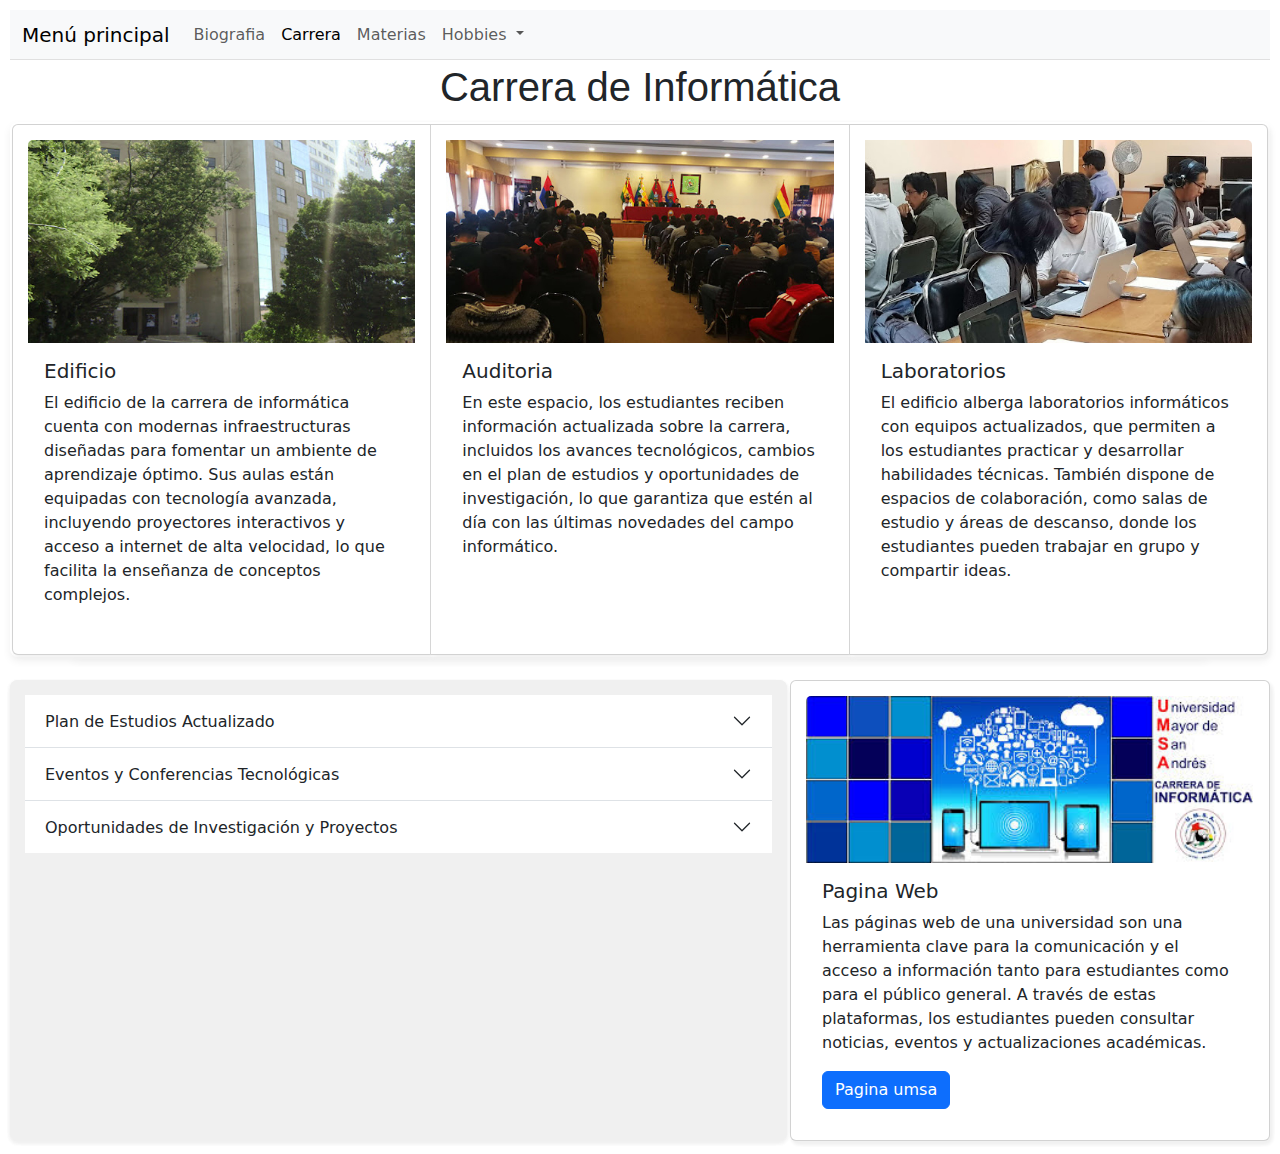
<file: pags/carrera.html>
<!DOCTYPE html>
<html lang="en">
  <head>
    <meta charset="UTF-8" />
    <meta name="viewport" content="width=device-width, initial-scale=1.0" />
    <link rel="stylesheet" href="../estilos/estilo2.css" />
    <link rel="stylesheet" href="../css/bootstrap.min.css" />
    <script src="../js/bootstrap.bundle.min.js"></script>
    <title>Carrera</title>
  </head>
  <body>
    <div class="padre">
      <!--MENU-->
      <div class="nav"></div>
      <h1>Carrera de Informática</h1>
      <nav class="navbar navbar-expand-lg navbar-light bg-light">
        <div class="container-fluid">
          <a class="navbar-brand" href="../index.html">Menú principal</a>
          <button
            class="navbar-toggler"
            type="button"
            data-bs-toggle="collapse"
            data-bs-target="#navbarNavDropdown"
            aria-controls="navbarNavDropdown"
            aria-expanded="false"
            aria-label="Toggle navigation">
            <span class="navbar-toggler-icon"></span>
          </button>
          <div class="collapse navbar-collapse" id="navbarNavDropdown">
            <ul class="navbar-nav">
              <li class="nav-item">
                <a
                  class="nav-link"
                  aria-current="page"
                  href="../pags/biografia.html"
                  >Biografia</a
                >
              </li>
              <li class="nav-item">
                <a class="nav-link active" href="../pags/carrera.html"
                  >Carrera</a
                >
              </li>
              <li class="nav-item">
                <a class="nav-link" href="../pags/materias.html">Materias</a>
              </li>
              <li class="nav-item dropdown">
                <a
                  class="nav-link dropdown-toggle"
                  href="#"
                  id="navbarDropdownMenuLink"
                  role="button"
                  data-bs-toggle="dropdown"
                  aria-expanded="false">
                  Hobbies
                </a>
                <ul
                  class="dropdown-menu"
                  aria-labelledby="navbarDropdownMenuLink">
                  <li>
                    <a class="dropdown-item" href="../hobbies/deportes.html"
                      >Deportes</a
                    >
                  </li>
                  <li>
                    <a class="dropdown-item" href="../hobbies/videojuegos.html"
                      >Videojuegos</a
                    >
                  </li>
                  <li>
                    <a class="dropdown-item" href="#">Cine y series</a>
                  </li>
                </ul>
              </li>
            </ul>
          </div>
        </div>
      </nav>
      <!--CONTENEDOR-->
      <div class="container"></div>
      <div class="card-group">
        <div class="card">
          <img src="../img/Informatica.jpg" class="card-img-top" alt="..." />
          <div class="card-body">
            <h5 class="card-title">Edificio</h5>
            <p class="card-text">
              El edificio de la carrera de informática cuenta con modernas
              infraestructuras diseñadas para fomentar un ambiente de
              aprendizaje óptimo. Sus aulas están equipadas con tecnología
              avanzada, incluyendo proyectores interactivos y acceso a internet
              de alta velocidad, lo que facilita la enseñanza de conceptos
              complejos.
            </p>
            <p class="card-text">
              <small class="text-muted"></small>
            </p>
          </div>
        </div>
        <div class="card">
          <img src="../img/Informatica1.jpg" class="card-img-top" alt="..." />
          <div class="card-body">
            <h5 class="card-title">Auditoria</h5>
            <p class="card-text">
              En este espacio, los estudiantes reciben información actualizada
              sobre la carrera, incluidos los avances tecnológicos, cambios en
              el plan de estudios y oportunidades de investigación, lo que
              garantiza que estén al día con las últimas novedades del campo
              informático.
            </p>
            <p class="card-text">
              <small class="text-muted"></small>
            </p>
          </div>
        </div>
        <div class="card">
          <img src="../img/Informatica2.jpg" class="card-img-top" alt="..." />
          <div class="card-body">
            <h5 class="card-title">Laboratorios</h5>
            <p class="card-text">
              El edificio alberga laboratorios informáticos con equipos
              actualizados, que permiten a los estudiantes practicar y
              desarrollar habilidades técnicas. También dispone de espacios de
              colaboración, como salas de estudio y áreas de descanso, donde los
              estudiantes pueden trabajar en grupo y compartir ideas.
            </p>
            <p class="card-text">
              <small class="text-muted"></small>
            </p>
          </div>
        </div>
      </div>
      <!--CONTENIDO 1-->
      <div class="cont1"></div>
      <div class="accordion accordion-flush" id="accordionFlushExample">
        <div class="accordion-item">
          <h2 class="accordion-header" id="flush-headingOne">
            <button
              class="accordion-button collapsed"
              type="button"
              data-bs-toggle="collapse"
              data-bs-target="#flush-collapseOne"
              aria-expanded="false"
              aria-controls="flush-collapseOne">
              Plan de Estudios Actualizado
            </button>
          </h2>
          <div
            id="flush-collapseOne"
            class="accordion-collapse collapse"
            aria-labelledby="flush-headingOne"
            data-bs-parent="#accordionFlushExample">
            <div class="accordion-body">
              El plan de estudios de la carrera de informática está diseñado
              para mantenerse al día con los últimos avances tecnológicos y las
              tendencias del sector. Los estudiantes exploran una amplia gama de
              materias, desde fundamentos de programación y estructuras de datos
              hasta temas avanzados como ciberseguridad, big data y desarrollo
              de aplicaciones móviles. Cada año se revisan las asignaturas para
              incorporar las innovaciones más relevantes.
            </div>
          </div>
        </div>
        <div class="accordion-item">
          <h2 class="accordion-header" id="flush-headingTwo">
            <button
              class="accordion-button collapsed"
              type="button"
              data-bs-toggle="collapse"
              data-bs-target="#flush-collapseTwo"
              aria-expanded="false"
              aria-controls="flush-collapseTwo">
              Eventos y Conferencias Tecnológicas
            </button>
          </h2>
          <div
            id="flush-collapseTwo"
            class="accordion-collapse collapse"
            aria-labelledby="flush-headingTwo"
            data-bs-parent="#accordionFlushExample">
            <div class="accordion-body">
              Además de la formación académica, la carrera de informática
              organiza regularmente eventos y conferencias donde expertos de la
              industria comparten sus conocimientos sobre las últimas
              tecnologías y tendencias. Estas actividades incluyen talleres,
              hackathons, y charlas sobre temas como blockchain, cloud computing
              y el futuro de la inteligencia artificial. También se utilizan
              estos espacios para informar sobre actualizaciones en la carrera y
              nuevas oportunidades profesionales.
            </div>
          </div>
        </div>
        <div class="accordion-item">
          <h2 class="accordion-header" id="flush-headingThree">
            <button
              class="accordion-button collapsed"
              type="button"
              data-bs-toggle="collapse"
              data-bs-target="#flush-collapseThree"
              aria-expanded="false"
              aria-controls="flush-collapseThree">
              Oportunidades de Investigación y Proyectos
            </button>
          </h2>
          <div
            id="flush-collapseThree"
            class="accordion-collapse collapse"
            aria-labelledby="flush-headingThree"
            data-bs-parent="#accordionFlushExample">
            <div class="accordion-body">
              La carrera de informática ofrece a los estudiantes la oportunidad
              de participar en proyectos de investigación que abordan desafíos
              actuales en áreas como la inteligencia artificial, el machine
              learning y el desarrollo de software. Estos proyectos no solo
              permiten a los estudiantes aplicar sus conocimientos en
              situaciones reales, sino que también les abren puertas a
              colaboraciones con empresas tecnológicas y grupos de investigación
              a nivel nacional e internacional.
            </div>
          </div>
        </div>
      </div>
      <!--CONTENEDOR 2-->
      <div class="cont2"></div>
      <div class="card" style="width: 30rem">
        <img src="../img/Pagina web.jpg" class="card-img-top" alt="..." />
        <div class="card-body">
          <h5 class="card-title">Pagina Web</h5>
          <p class="card-text">
            Las páginas web de una universidad son una herramienta clave para la
            comunicación y el acceso a información tanto para estudiantes como
            para el público general. A través de estas plataformas, los
            estudiantes pueden consultar noticias, eventos y actualizaciones
            académicas.
          </p>
          <a href="http://informatica.umsa.bo/" class="btn btn-primary"
            >Pagina umsa</a
          >
        </div>
      </div>
      <!--PIE DE PAGINA-->
      <div class="footer"></div>
    </div>
  </body>
</html>
</file>
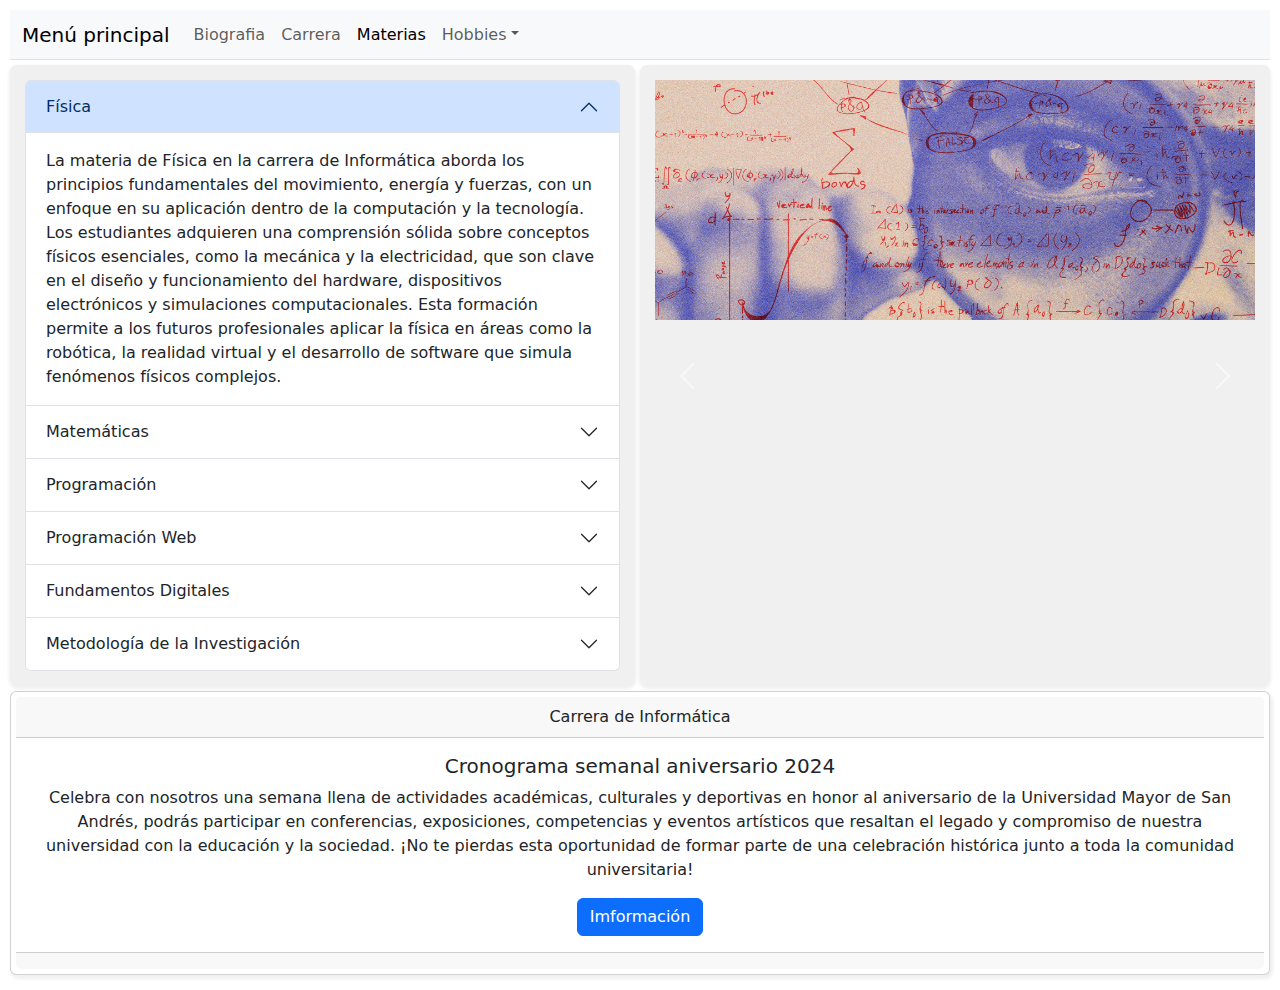
<file: pags/materias.html>
<!DOCTYPE html>
<html lang="en">
  <head>
    <meta charset="UTF-8" />
    <meta name="viewport" content="width=device-width, initial-scale=1.0" />
    <link rel="stylesheet" href="../estilos/estilo3.css" />
    <link rel="stylesheet" href="../css/bootstrap.min.css" />
    <script src="../js/bootstrap.bundle.min.js"></script>
    <title>Materias</title>
  </head>
  <body>
    <div class="padre">
      <!--MENU-->
      <div class="nav"></div>
      <nav class="navbar navbar-expand-lg navbar-light bg-light">
        <div class="container-fluid">
          <a class="navbar-brand" href="../index.html">Menú principal</a>
          <button
            class="navbar-toggler"
            type="button"
            data-bs-toggle="collapse"
            data-bs-target="#navbarNavDropdown"
            aria-controls="navbarNavDropdown"
            aria-expanded="false"
            aria-label="Toggle navigation">
            <span class="navbar-toggler-icon"></span>
          </button>
          <div class="collapse navbar-collapse" id="navbarNavDropdown">
            <ul class="navbar-nav">
              <li class="nav-item">
                <a
                  class="nav-link"
                  aria-current="page"
                  href="../pags/biografia.html"
                  >Biografia</a
                >
              </li>
              <li class="nav-item">
                <a class="nav-link" href="../pags/carrera.html">Carrera</a>
              </li>
              <li class="nav-item">
                <a class="nav-link active" href="../pags/materias.html"
                  >Materias</a
                >
              </li>
              <li class="nav-item dropdown">
                <a
                  class="nav-link dropdown-toggle"
                  href="#"
                  id="navbarDropdownMenuLink"
                  role="button"
                  data-bs-toggle="dropdown"
                  aria-expanded="false"
                  >Hobbies</a
                >
                <ul
                  class="dropdown-menu"
                  aria-labelledby="navbarDropdownMenuLink">
                  <li>
                    <a class="dropdown-item" href="../hobbies/deportes.html"
                      >Deportes</a
                    >
                  </li>
                  <li>
                    <a class="dropdown-item" href="../hobbies/videojuegos.html"
                      >Videojuegos</a
                    >
                  </li>
                  <li>
                    <a class="dropdown-item" href="../hobbies/cine.html"
                      >Cine y series</a
                    >
                  </li>
                </ul>
              </li>
            </ul>
          </div>
        </div>
      </nav>
      <!--CONTENEDOR-->
      <div class="container"></div>
      <div class="accordion" id="accordionExample">
        <div class="accordion-item">
          <h2 class="accordion-header" id="headingOne">
            <button
              class="accordion-button"
              type="button"
              data-bs-toggle="collapse"
              data-bs-target="#collapseOne"
              aria-expanded="true"
              aria-controls="collapseOne">
              Física
            </button>
          </h2>
          <div
            id="collapseOne"
            class="accordion-collapse collapse show"
            aria-labelledby="headingOne"
            data-bs-parent="#accordionExample">
            <div class="accordion-body">
              La materia de Física en la carrera de Informática aborda los
              principios fundamentales del movimiento, energía y fuerzas, con un
              enfoque en su aplicación dentro de la computación y la tecnología.
              Los estudiantes adquieren una comprensión sólida sobre conceptos
              físicos esenciales, como la mecánica y la electricidad, que son
              clave en el diseño y funcionamiento del hardware, dispositivos
              electrónicos y simulaciones computacionales. Esta formación
              permite a los futuros profesionales aplicar la física en áreas
              como la robótica, la realidad virtual y el desarrollo de software
              que simula fenómenos físicos complejos.
            </div>
          </div>
        </div>
        <div class="accordion-item">
          <h2 class="accordion-header" id="headingTwo">
            <button
              class="accordion-button collapsed"
              type="button"
              data-bs-toggle="collapse"
              data-bs-target="#collapseTwo"
              aria-expanded="false"
              aria-controls="collapseTwo">
              Matemáticas
            </button>
          </h2>
          <div
            id="collapseTwo"
            class="accordion-collapse collapse"
            aria-labelledby="headingTwo"
            data-bs-parent="#accordionExample">
            <div class="accordion-body">
              La materia de Matemáticas en la carrera de Informática es
              fundamental para desarrollar habilidades analíticas y de
              resolución de problemas. A través del estudio de áreas como el
              álgebra, el cálculo, la estadística y la lógica matemática, los
              estudiantes adquieren las bases necesarias para comprender y
              aplicar modelos matemáticos en el desarrollo de algoritmos,
              optimización de sistemas y análisis de datos. Las matemáticas
              también son esenciales para áreas como la inteligencia artificial,
              la criptografía y la teoría de la computación, permitiendo a los
              futuros profesionales abordar desafíos complejos en el ámbito
              tecnológico.
            </div>
          </div>
        </div>
        <div class="accordion-item">
          <h2 class="accordion-header" id="headingThree">
            <button
              class="accordion-button collapsed"
              type="button"
              data-bs-toggle="collapse"
              data-bs-target="#collapseThree"
              aria-expanded="false"
              aria-controls="collapseThree">
              Programación
            </button>
          </h2>
          <div
            id="collapseThree"
            class="accordion-collapse collapse"
            aria-labelledby="headingThree"
            data-bs-parent="#accordionExample">
            <div class="accordion-body">
              La materia de Programación en la carrera de Informática es
              esencial para que los estudiantes desarrollen habilidades para
              crear, modificar y optimizar software. A través del estudio de
              distintos lenguajes de programación, estructuras de datos y
              paradigmas de desarrollo, los estudiantes aprenden a diseñar
              algoritmos eficientes y soluciones prácticas para resolver
              problemas tecnológicos. La programación es la base para áreas como
              el desarrollo de aplicaciones, la ingeniería de software, la
              inteligencia artificial y la gestión de sistemas, permitiendo a
              los futuros profesionales transformar ideas en soluciones
              digitales funcionales.
            </div>
          </div>
        </div>
        <div class="accordion-item">
          <h2 class="accordion-header" id="headingFour">
            <button
              class="accordion-button collapsed"
              type="button"
              data-bs-toggle="collapse"
              data-bs-target="#collapseFour"
              aria-expanded="false"
              aria-controls="collapseFour">
              Programación Web
            </button>
          </h2>
          <div
            id="collapseFour"
            class="accordion-collapse collapse"
            aria-labelledby="headingFour"
            data-bs-parent="#accordionExample">
            <div class="accordion-body">
              La materia de Programación Web en la carrera de Informática se
              centra en el diseño y desarrollo de sitios y aplicaciones web
              dinámicas. Los estudiantes aprenden lenguajes y tecnologías clave
              como HTML, CSS, JavaScript, y frameworks como React o Angular, que
              les permiten crear interfaces interactivas y optimizadas para la
              web. Además, se aborda el uso de servidores, bases de datos y la
              comunicación cliente-servidor mediante tecnologías como PHP,
              Node.js o Python. Esta materia es esencial para quienes buscan
              especializarse en el desarrollo de plataformas web, e-commerce y
              aplicaciones accesibles desde cualquier dispositivo conectado a
              internet.
            </div>
          </div>
        </div>
        <div class="accordion-item">
          <h2 class="accordion-header" id="headingFive">
            <button
              class="accordion-button collapsed"
              type="button"
              data-bs-toggle="collapse"
              data-bs-target="#collapseFive"
              aria-expanded="false"
              aria-controls="collapseFive">
              Fundamentos Digitales
            </button>
          </h2>
          <div
            id="collapseFive"
            class="accordion-collapse collapse"
            aria-labelledby="headingFive"
            data-bs-parent="#accordionExample">
            <div class="accordion-body">
              La materia de Fundamentos Digitales en la carrera de Informática
              proporciona los conocimientos básicos sobre cómo funcionan los
              sistemas digitales. Los estudiantes aprenden sobre los principios
              de la lógica digital, las operaciones binarias, y el diseño de
              circuitos digitales, incluyendo compuertas lógicas, flip-flops y
              registros. Además, se exploran temas como la representación de
              datos, los sistemas de numeración y el funcionamiento interno de
              los procesadores. Estos conceptos son fundamentales para
              comprender cómo se diseñan y optimizan los componentes de hardware
              y los sistemas computacionales, siendo clave en el desarrollo de
              tecnología eficiente y avanzada.
            </div>
          </div>
        </div>
        <div class="accordion-item">
          <h2 class="accordion-header" id="headingSix">
            <button
              class="accordion-button collapsed"
              type="button"
              data-bs-toggle="collapse"
              data-bs-target="#collapseSix"
              aria-expanded="false"
              aria-controls="collapseSix">
              Metodología de la Investigación
            </button>
          </h2>
          <div
            id="collapseSix"
            class="accordion-collapse collapse"
            aria-labelledby="headingSix"
            data-bs-parent="#accordionExample">
            <div class="accordion-body">
              La materia de Metodología de la Investigación en la carrera de
              Informática enseña a los estudiantes los principios y técnicas
              para llevar a cabo investigaciones rigurosas en el ámbito
              científico y tecnológico. Se exploran las etapas del proceso de
              investigación, desde la formulación de preguntas y hipótesis hasta
              la recolección y análisis de datos. Los estudiantes aprenden a
              diseñar proyectos de investigación, aplicar métodos cuantitativos
              y cualitativos, y presentar resultados de manera clara y precisa.
              Esta materia es crucial para desarrollar una mentalidad analítica
              y crítica, y es fundamental en la creación de soluciones
              innovadoras basadas en evidencia en el campo de la informática.
            </div>
          </div>
        </div>
      </div>
      <!--CONTENIDO 1-->
      <div class="cont1"></div>
      <div
        id="carouselExampleControls"
        class="carousel slide"
        data-bs-ride="carousel">
        <div class="carousel-inner">
          <div class="carousel-item active">
            <img src="../img/Fisica.jpg" class="d-block w-100" alt="..." />
          </div>
          <div class="carousel-item">
            <img src="../img/Matematicas.jpg" class="d-block w-100" alt="..." />
          </div>
          <div class="carousel-item">
            <img
              src="../img/Programacion.jpg"
              class="d-block w-100"
              alt="..." />
          </div>
          <div class="carousel-item">
            <img
              src="../img/Programacion web.jpg"
              class="d-block w-100"
              alt="..." />
          </div>
          <div class="carousel-item">
            <img src="../img/Metodo.jpg" class="d-block w-100" alt="..." />
          </div>
        </div>
        <button
          class="carousel-control-prev"
          type="button"
          data-bs-target="#carouselExampleControls"
          data-bs-slide="prev">
          <span class="carousel-control-prev-icon" aria-hidden="true"></span>
          <span class="visually-hidden">Previous</span>
        </button>
        <button
          class="carousel-control-next"
          type="button"
          data-bs-target="#carouselExampleControls"
          data-bs-slide="next">
          <span class="carousel-control-next-icon" aria-hidden="true"></span>
          <span class="visually-hidden">Next</span>
        </button>
      </div>
      <!--CONTENEDOR 2-->
      <div class="cont2"></div>
      <div class="card text-center">
        <div class="card-header">Carrera de Informática</div>
        <div class="card-body">
          <h5 class="card-title">Cronograma semanal aniversario 2024</h5>
          <p class="card-text">
            Celebra con nosotros una semana llena de actividades académicas, culturales y deportivas en honor al aniversario de la Universidad Mayor de San Andrés, podrás participar en conferencias, exposiciones, competencias y eventos artísticos que resaltan el legado y compromiso de nuestra universidad con la educación y la sociedad. ¡No te pierdas esta oportunidad de formar parte de una celebración histórica junto a toda la comunidad universitaria!
          </p>
          <a href="https://www.facebook.com/share/p/bbeuqNA4QPFsJrzt/" class="btn btn-primary">Imformación</a>
        </div>
        <div class="card-footer text-muted"></div>
      </div>
      <!--PIE DE PAGINA-->
      <div class="footer"></div>
    </div>
  </body>
</html>
</file>
<file: estilos/estilo.css>
/*Index*/
.padre {
  margin: 10px;
  display: grid;
  grid-template-columns: repeat(3, 1fr);
  grid-template-rows: 50px 1fr auto;
  grid-gap: 5px;
  grid-template-areas:
    "header header header"
    "nav nav nav"
    "cont1 cont2 cont3";
}
.header {
  grid-area: header;
}
h1 {
  grid-area: header;
}
.nav,
.navbar {
  grid-area: nav;
  background-color: #f8f9fa;
  padding: 15px;
  border-bottom: 1px solid #e0e0e0;
}
.cont1,
.carousel {
  grid-area: cont1;
  padding: 15px;
  background-color: #f0f0f0;
  border-radius: 8px;
  box-shadow: 0 2px 4px #f0f0f0;
}
.cont2,
.accordion {
  grid-area: cont2;
  padding: 15px;
  background-color: #f0f0f0;
  border-radius: 8px;
  box-shadow: 0 2px 4px #f0f0f0;
}
.cont3,
.card {
  grid-area: cont3;
  padding: 15px;
  background-color: #f0f0f0;
  border-radius: 8px;
  box-shadow: 0 2px 4px #f0f0f0;
}
</file>
<file: estilos/estilo6.css>
/*Cine*/
.padre {
  margin: 10px;
  display: grid;
  grid-template-columns: repeat(3, 1fr);
  grid-template-rows: 50px 1fr auto;
  grid-gap: 5px;
  grid-template-areas:
    "nav nav nav"
    "container container container"
    "h1 h1 h1"
    "cont1 cont1 cont1"
    "footer footer footer";
}
.nav,
.navbar {
  grid-area: nav;
}
</file>
<file: estilos/estilo4.css>
/*Deportes*/
.padre {
  margin: 10px;
  display: grid;
  grid-template-columns: repeat(3, 1fr);
  grid-template-rows: 50px 1fr auto;
  grid-gap: 5px;
  grid-template-areas:
    "nav nav nav"
    "container container container"
    "h1 h1 h1"
    "cont1 cont1 cont1"
    "h2 h2 h2"
    "footer footer footer";
}
.nav,
.navbar {
  grid-area: nav;
  background-color: #f8f9fa;
  padding: 15px;
  border-bottom: 1px solid #e0e0e0;
}
.container,
.row {
  grid-area: container;
  padding: 2px;
  background-color: #ffffff;
  border-radius: 8px;
  box-shadow: 0 4px 8px #f0f0f0;
  margin-bottom: 20px;
}
h1 {
  grid-area: h1;
  font-family: "Franklin Gothic Medium", "Arial Narrow", Arial, sans-serif;
  font-size: 2px;
  margin: 10px 0;
  color: #333;
  text-align: center;
}
.cont1,
.card-group {
  grid-area: cont1;
  padding: 2px;
  background-color: #ffffff;
  border-radius: 8px;
  box-shadow: 0 4px 8px #f0f0f0;
  margin-bottom: 20px;
}
h2 {
  grid-area: h2;
  font-family: "Franklin Gothic Medium", "Arial Narrow", Arial, sans-serif;
  font-size: 2px;
  margin: 15px 0;
  color: #333;
  text-align: center;
}
.footer,
.button {
  grid-area: footer;
  border-radius: 8px;
}
</file>
<file: estilos/estilo5.css>
/*Videojuegos*/
.padre {
  margin: 10px;
  display: grid;
  grid-template-columns: repeat(3, 1fr);
  grid-template-rows: 50px 1fr auto;
  grid-gap: 5px;
  grid-template-areas:
    "nav nav nav"
    "container container container"
    "h1 h1 h1"
    "cont1 cont1 cont1"
    "footer footer footer";
}
.nav,
.navbar {
  grid-area: nav;
  background-color: #f8f9fa;
  padding: 15px;
  border-bottom: 1px solid #e0e0e0;
}
.container,
.row {
  grid-area: container;
  padding: 2px;
  background-color: #ffffff;
  border-radius: 8px;
  box-shadow: 0 4px 8px #f0f0f0;
  margin-bottom: 20px;
}
</file>
<file: estilos/estilo1.css>
/*Biografia*/
.padre {
  margin: 10px;
  display: grid;
  grid-template-columns: repeat(3, 1fr);
  grid-template-rows: 50px 1fr auto;
  grid-gap: 3px;
  grid-template-areas:
    "nav nav nav"
    "container container container"
    "h1 h1 h1"
    "cont1 cont1 cont1"
    "footer footer footer";
}
.nav,
.navbar {
  grid-area: nav;
  background-color: #f8f9fa;
  padding: 15px;
  border-bottom: 1px solid #e0e0e0;
}
.container,
.card-group {
  grid-area: container;
  padding: 2px;
  background-color: #ffffff;
  border-radius: 8px;
  box-shadow: 0 4px 8px #f0f0f0;
  margin-bottom: 20px;
}
h1 {
  grid-area: h1;
  font-family: "Courier New", Courier, monospace;
  text-align: center;
  align-content: center;
  font-size: 2px;
  margin: 10px 0;
}
.cont1,
.accordion {
  grid-area: cont1;
  padding: 15px;
  background-color: #f0f0f0;
  border-radius: 8px;
  box-shadow: 0 2px 4px #f0f0f0;
}
</file>
<file: estilos/estilo2.css>
/*Carrera*/
.padre {
  margin: 10px;
  display: grid;
  grid-template-columns: repeat(3, 1fr);
  grid-template-rows: 50px 1fr auto;
  grid-gap: 3px;
  grid-template-areas:
    "nav nav nav"
    "h1 h1 h1"
    "container container container"
    "cont1 cont1 cont2"
    "footer footer footer";
}

.nav,
.navbar {
  grid-area: nav;
  background-color: #f8f9fa;
  padding: 15px;
  border-bottom: 1px solid #e0e0e0;
}

h1 {
  grid-area: h1;
  font-family: "Franklin Gothic Medium", "Arial Narrow", Arial, sans-serif;
  font-size: 2px;
  margin: 10px 0;
  color: #333;
  text-align: center;
}

.container,
.card-group {
  grid-area: container;
  padding: 2px;
  background-color: #ffffff;
  border-radius: 8px;
  box-shadow: 0 4px 8px #f0f0f0;
  margin-bottom: 20px;
}

.cont1,
.accordion {
  grid-area: cont1;
  padding: 15px;
  background-color: #f0f0f0;
  border-radius: 8px;
  box-shadow: 0 2px 4px #f0f0f0;
}

.cont2,
.card {
  grid-area: cont2;
  padding: 15px;
  background-color: #f0f0f0;
  border-radius: 8px;
  box-shadow: 2px 3px 4px #f0f0f0;
}

/*footer {
  grid-area: footer;
  background-color: #343a40;
  color: #ffffff;
  padding: 20px;
  text-align: center;
}*/
</file>
<file: estilos/estilo3.css>
/*Materias*/
.padre {
  margin: 10px;
  display: grid;
  grid-template-columns: 2fr 1fr 1fr;
  grid-template-rows: 50px 1fr auto;
  grid-gap: 5px;
  grid-template-areas:
    "nav nav nav"
    "container cont1 cont1"
    "cont2 cont2 cont2"
    "footer footer footer";
}
.nav,
.navbar {
  grid-area: nav;
  background-color: #f8f9fa;
  padding: 15px;
  border-bottom: 1px solid #e0e0e0;
}
.container,
.accordion {
  grid-area: container;
  padding: 15px;
  background-color: #f0f0f0;
  border-radius: 8px;
  box-shadow: 0 2px 4px #f0f0f0;
}
.cont1,
.carousel {
  grid-area: cont1;
  padding: 15px;
  background-color: #f0f0f0;
  border-radius: 8px;
  box-shadow: 0 2px 4px #f0f0f0;
}
.cont2, .card{
  grid-area: cont2;
  padding: 5px;
  background-color: #f0f0f0;
  border-radius: 8px;
  box-shadow: 2px 3px 4px #f0f0f0;
  border-bottom: 1px solid #e0e0e0;
}
</file>
